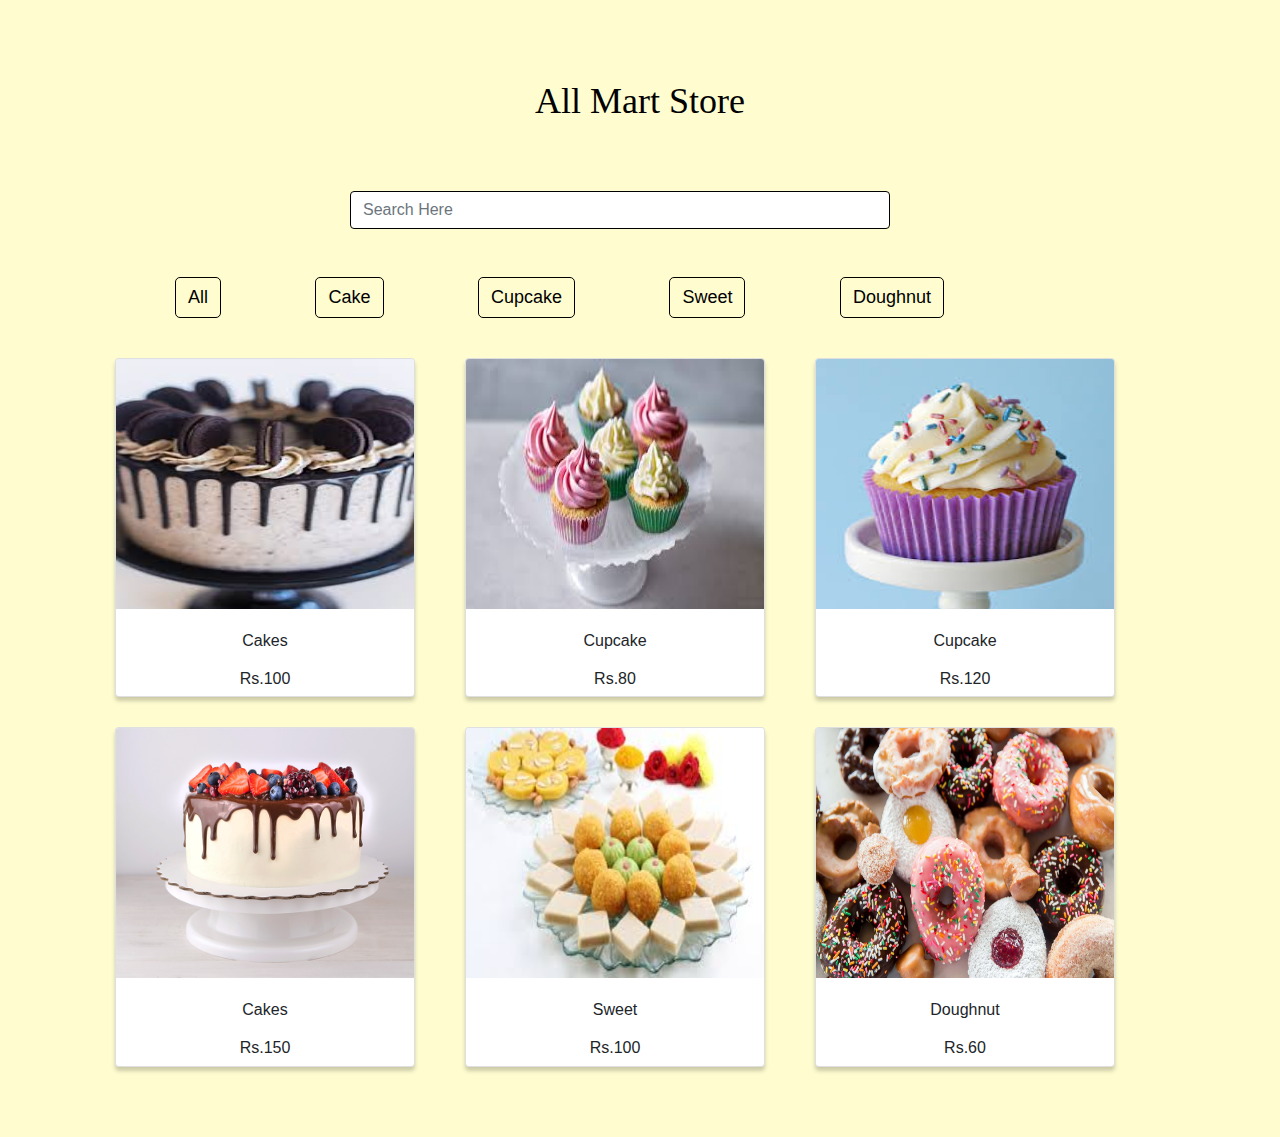
<file: index.html>
<!DOCTYPE html>
<html lang="en">
<head>
    <link href="https://stackpath.bootstrapcdn.com/bootstrap/4.4.1/css/bootstrap.min.css" rel="stylesheet">
    <script src="https://code.jquery.com/jquery-3.5.1.min.js"></script>
  </head>
  <style>
#myinput {
  margin-left:250px;
  width: 50%; 
  font-size: 16px; 
  border: 1px solid #000000; 
}
body{
background-color:#FFFDD0;
overflow: scroll;
overflow-x: hidden;
}
::-webkit-scrollbar {
    width: 0;  
    background: transparent; 
}
p{
margin-top:20px;
text-align:center;
font-family:Arial;
font-weight:400;
}
h4{
text-align:center;
font-family:Arial;
font-size: 16px;
font-weight:100;
}
#portfolio {
    padding: 40px;
    margin: 0 auto;
}
.card{
   box-shadow: 0 4px 4px rgb(0,0,0,0.2);
   transition: 0.9s;
   width:300px;
   overflow: hidden; 
   margin: 0 auto;
}
.card img { 
        width: 50%; 
        transition: 1.9s all ease-in-out; 
    }  
 .card:hover img { 
        transform: scale(1.1); 
    } 
.column {
  float: left;
  width: 33.3;
  padding: 0 10px;
}
.row {
    margin: 0 -5px;
    display: flex;
    justify-content: center;
}
.gallery-title
{
    font-size: 36px;
    color: #000000;
    text-align: center;
    font-weight: 500;
    padding: 40px 20px 60px;
    font-family:Italic;
}
.filter-button
{
    font-size: 18px;
    border: 1px solid #000000;
    border-radius: 5px;
    text-align: center;
    color: #000000;
    margin-bottom: 40px;
    margin-left: 90px;
    
}
.filter-button:hover
{
    font-size: 18px;
    border: 1px solid #000000;
    border-radius: 5px;
    text-align: center;
    color: #c91ad6;
    background-color: #000000;
    margin-bottom: 40px;
    margin-left: 90px;
}
.port-image
{
    width: 100%;
}
.gallery_product
{
    margin-bottom: 30px;
}
  </style>
<body>
    <section id="portfolio">
        <div class="container">
            <div class="gallery col-lg-12 col-md-12 col-sm-12 col-xs-12 mx-auto"> 
               <h1 class="gallery-title">All Mart Store</h1>
                  <input id="myinput" type="text"  placeholder="Search Here" class="form-control"><br><br> 
            </div>
            <div>
                <button class="btn btn-default filter-button" data-filter="all">All</button>
                <button class="btn btn-default filter-button" data-filter="cake">Cake</button>
                <button class="btn btn-default filter-button" data-filter="cupcake">Cupcake</button>
                <button class="btn btn-default filter-button" data-filter="sweet">Sweet</button>
                <button class="btn btn-default filter-button" data-filter="doughnut">Doughnut</button>
            </div>
            <div class="row">
            <div class="column">
            <div class="portfolio-container" id="card">
                <div class="column">
                <div class="gallery_product col-md-4 filter cake">
                <div class="card" id="card">
                    <img src="1.jpg" style="width:300px; height:250px;">
                    <p>Cakes</p>
                    <h4><b>Rs.100</b></h4>
                </div>
                </div>
                </div>
               
                <div class="column">
                <div class="gallery_product col-md-4 filter cupcake">
                <div class="card" id="card">
                    <img src="4.jpg" style="width:300px; height:250px;">
                    <p>Cupcake</p>
                    <h4><b>Rs.80</b></h4>
                </div>
                </div>
                </div>
                <div class="column">              
                <div class="gallery_product col-md-4 filter cupcake">
                <div class="card" id="card">
                    <img src="3.jpg" style="width:300px; height:250px;">
                    <p>Cupcake</p>
                    <h4><b>Rs.120</b></h4>
                </div>
                </div>
                </div>
                <div class="column">
                <div class="gallery_product col-md-4 filter cake">
                <div class="card" id="card">
                    <img src="2.jpg" style="width:300px; height:250px;">
                    <p>Cakes</p>
                    <h4><b>Rs.150</b></h4>
                </div>
                </div>
                </div>
                <div class="column">
                <div class="gallery_product col-md-4 filter sweet">
                <div class="card" id="card">
                    <img src="5.jpg" style="width:300px; height:250px;">
                    <p>Sweet</p>
                    <h4><b>Rs.100</b></h4>
                </div>
                </div>
                </div>
                <div class="column">               
                <div class="gallery_product col-md-4 filter doughnut">
                <div class="card" id="card">
                    <img src="6.jpg" style="width:300px; height:250px;">

                    <p>Doughnut</p>
                    <h4><b>Rs.60</b></h4>
                </div>
                </div>
                </div>      
            </div>
        </div>
      </div>
</section>
<script>
    $(document).ready(function(){
		$("#myinput").on("keyup",function(){
		var value = $(this).val().toLowerCase();
		$("#card div").filter(function(){
		$(this).toggle($(this).text().toLowerCase().indexOf(value) > -1);

		});
	});
		});
       $(document).ready(function(){
    $(".filter-button").click(function(){
        var value = $(this).attr('data-filter');
        if(value == "all")
        {   
            $('.filter').show('1000');
        }
        else
        {
            $(".filter").not('.'+value).hide('3000');
            $('.filter').filter('.'+value).show('3000');     
        }
    });
    if ($(".filter-button").removeClass("active")) {
$(this).removeClass("active");
}
$(this).addClass("active");
});
</script>
</body>
</html>
</file>
